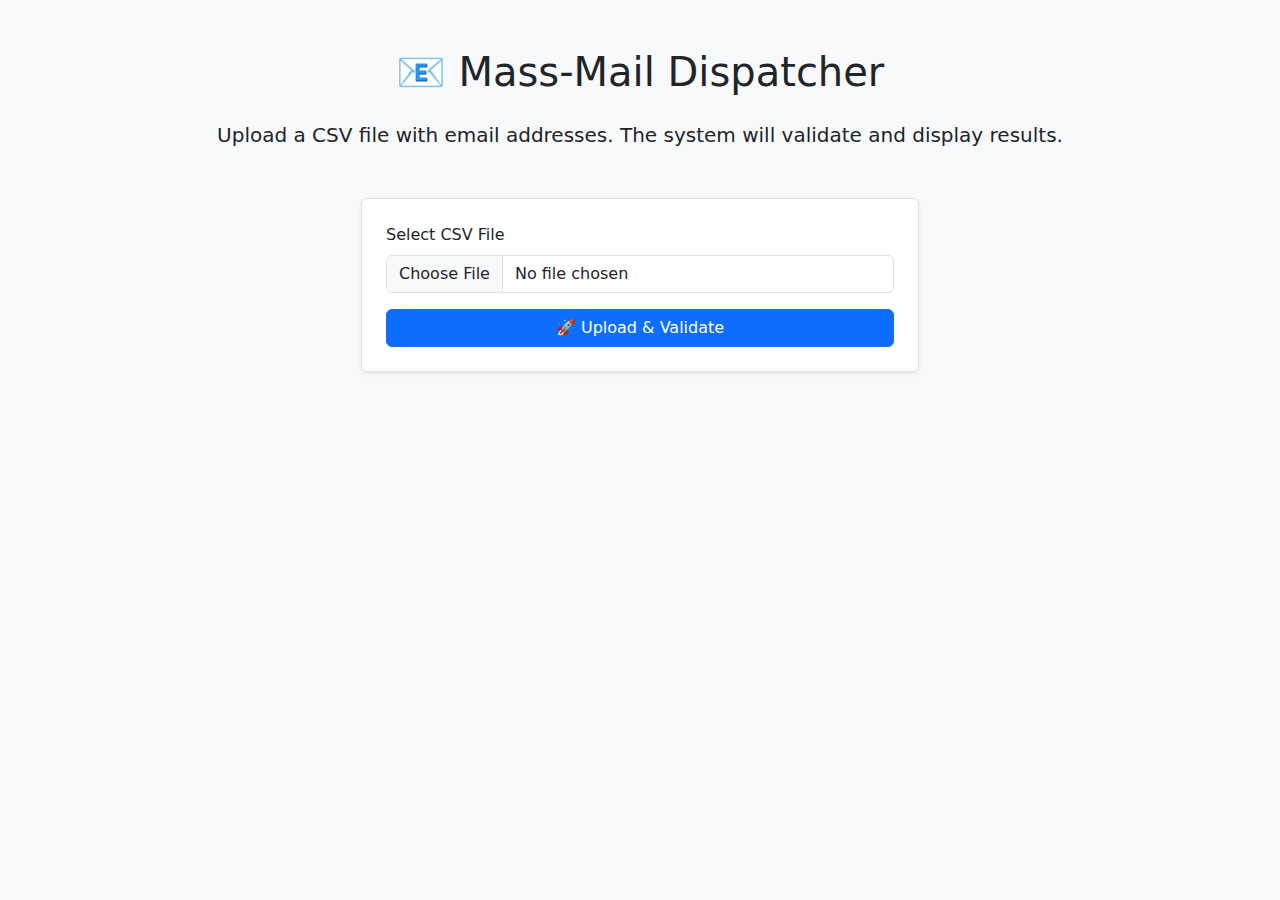
<file: mass_mail1/templates/index.html>
<!DOCTYPE html>
<html lang="en">
<head>
    <meta charset="UTF-8">
    <title>Mass-Mail Dispatcher</title>
    <link href="https://cdn.jsdelivr.net/npm/bootstrap@5.3.2/dist/css/bootstrap.min.css" rel="stylesheet">
</head>
<body class="bg-light">

<div class="container py-5">
    <h1 class="text-center mb-4">📧 Mass-Mail Dispatcher</h1>
    <p class="lead text-center mb-5">Upload a CSV file with email addresses. The system will validate and display results.</p>

    <form method="POST" action="/upload" enctype="multipart/form-data" class="w-50 mx-auto border p-4 bg-white shadow-sm rounded">
        <div class="mb-3">
            <label for="file" class="form-label">Select CSV File</label>
            <input class="form-control" type="file" name="file" id="file" accept=".csv" required>
        </div>
        <button type="submit" class="btn btn-primary w-100">🚀 Upload & Validate</button>
    </form>
</div>

</body>
</html>
</file>
